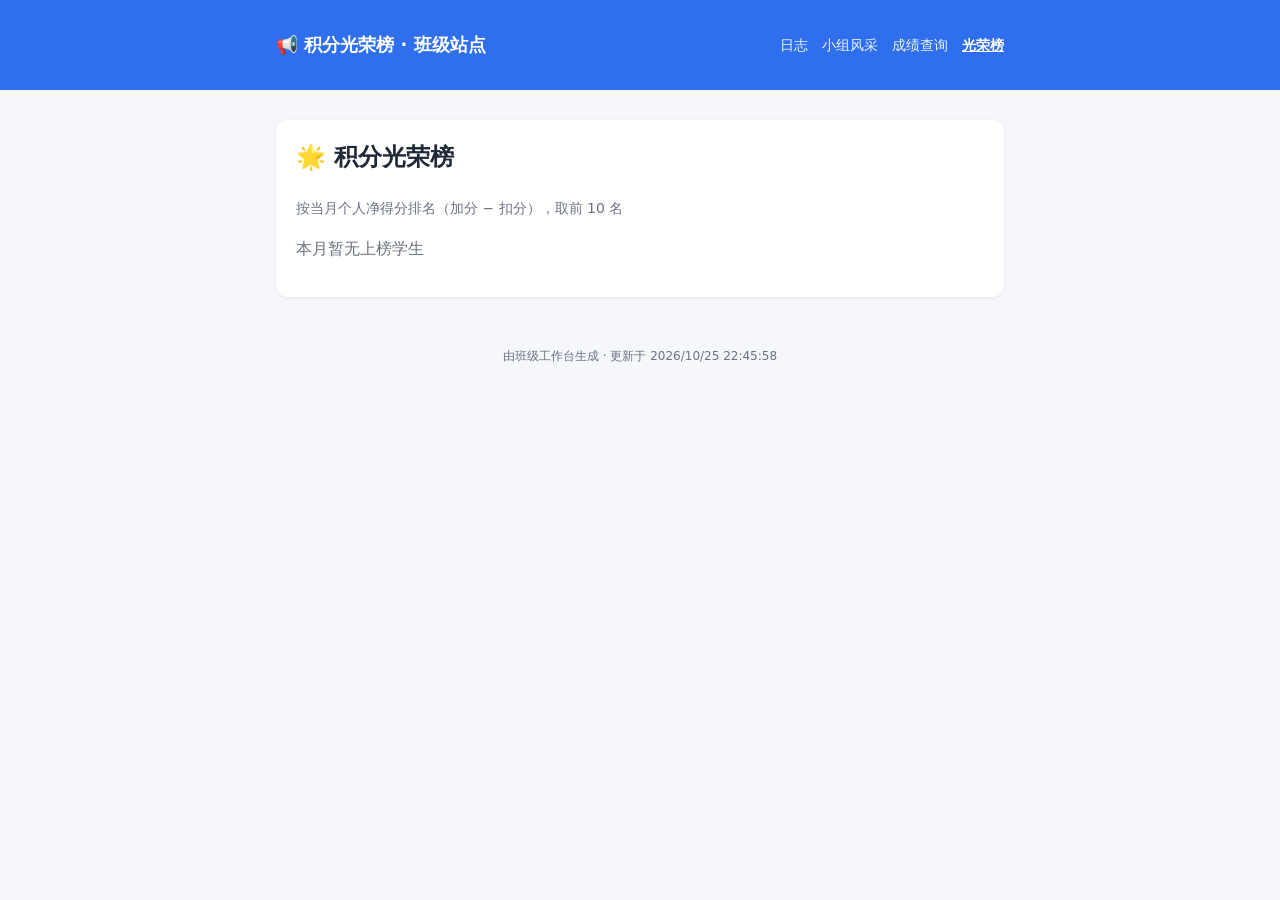
<file: site/honors.html>
<!DOCTYPE html>
<html lang="zh-CN">
<head>
<meta charset="UTF-8">
<meta name="viewport" content="width=device-width, initial-scale=1">
<title>积分光荣榜 · 班级站点</title>
<link rel="icon" href="data:,">
<link rel="stylesheet" href="assets/style.css">
</head>
<body>
<header class="site"><div class="wrap"><h1>📢 积分光荣榜 · 班级站点</h1><nav class="site"><a href="index.html" >日志</a><a href="groups.html" >小组风采</a><a href="scores.html" >成绩查询</a><a href="honors.html" class="on">光荣榜</a></nav></div></header>
<div class="wrap">
<div class="card">
<h2 style="margin-top:0">🌟 积分光荣榜</h2>
<p style="color:var(--muted);font-size:14px">按当月个人净得分排名（加分 − 扣分），取前 10 名</p>
<p style="color:var(--muted)">本月暂无上榜学生</p>
</div>
</div>
<footer class="site">由班级工作台生成 · 更新于 2026/10/25 22:45:58</footer>
</body>
</html>
</file>
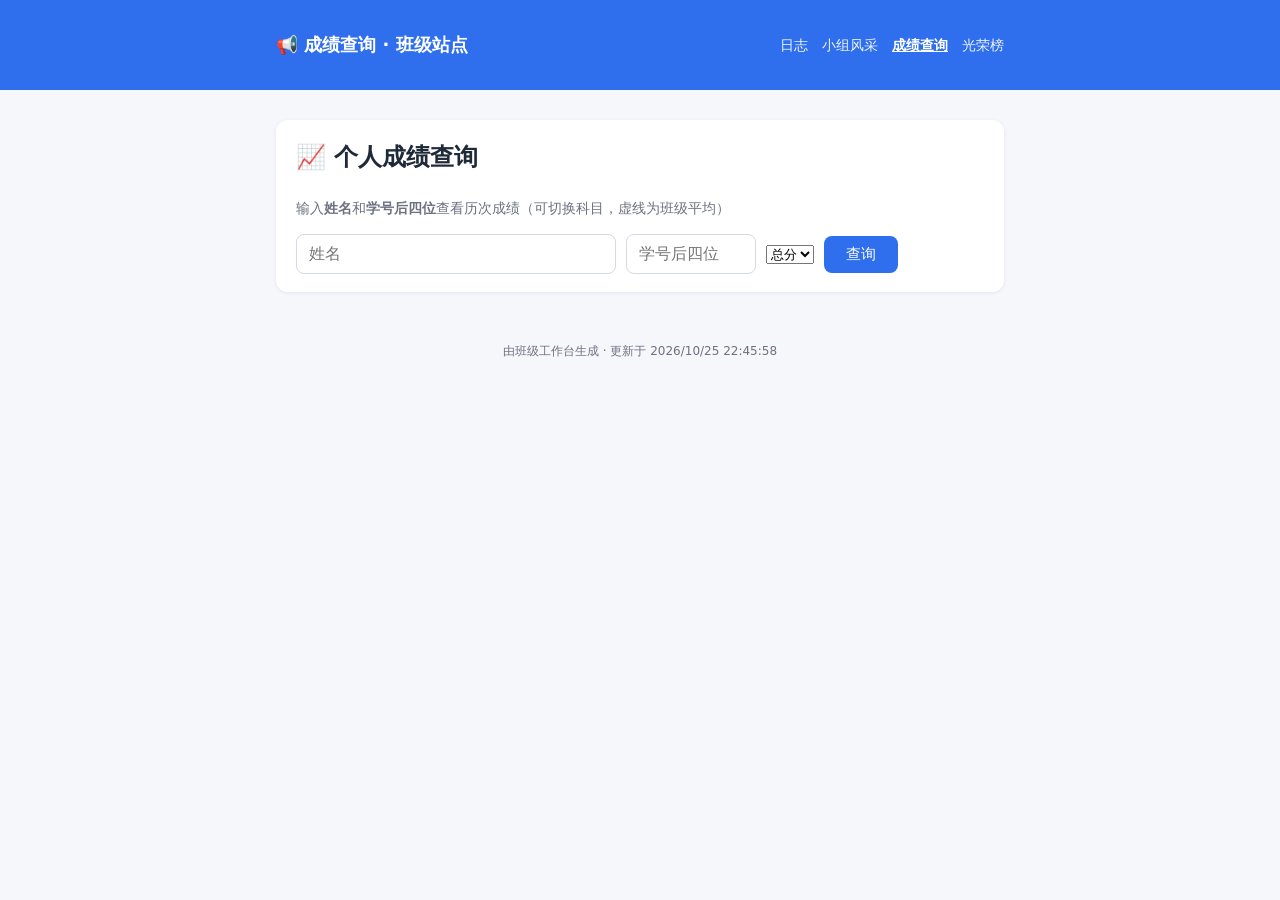
<file: site/scores.html>
<!DOCTYPE html>
<html lang="zh-CN">
<head>
<meta charset="UTF-8">
<meta name="viewport" content="width=device-width, initial-scale=1">
<title>成绩查询 · 班级站点</title>
<link rel="icon" href="data:,">
<link rel="stylesheet" href="assets/style.css">
</head>
<body>
<header class="site"><div class="wrap"><h1>📢 成绩查询 · 班级站点</h1><nav class="site"><a href="index.html" >日志</a><a href="groups.html" >小组风采</a><a href="scores.html" class="on">成绩查询</a><a href="honors.html" >光荣榜</a></nav></div></header>
<div class="wrap">
<div class="card">
<h2 style="margin-top:0">📈 个人成绩查询</h2>
<p style="color:var(--muted);font-size:14px">输入<b>姓名</b>和<b>学号后四位</b>查看历次成绩（可切换科目，虚线为班级平均）</p>
<div style="display:flex;gap:10px;flex-wrap:wrap;align-items:center">
  <input class="q" id="q" placeholder="姓名" autocomplete="off">
  <input class="q" id="t4" placeholder="学号后四位" maxlength="8" autocomplete="off" style="max-width:130px">
  <select id="subj" class="q" style="max-width:130px" onchange="query()"><option value="_t">总分</option><option value="语文">语文</option><option value="数学">数学</option><option value="英语">英语</option><option value="物理">物理</option><option value="化学">化学</option><option value="生物">生物</option><option value="政治">政治</option><option value="历史">历史</option><option value="地理">地理</option></select>
  <button class="btn" onclick="query()">查询</button>
</div>
<div id="result"></div>
</div>
<script src="assets/chart.js"></script>
<script>
const SUBS = ["语文","数学","英语","物理","化学","生物","政治","历史","地理"];
let AVG = null;
function esc(s) { return s.replace(/&/g, "&amp;").replace(/</g, "&lt;"); }
async function keyOf(name, tail) {
  const buf = await crypto.subtle.digest("SHA-256", new TextEncoder().encode(name + "|" + tail));
  return [...new Uint8Array(buf)].map((b) => b.toString(16).padStart(2, "0")).join("").slice(0, 16);
}
async function loadAvg() {
  if (!AVG) AVG = await (await fetch("data/avg.json")).json();
  return AVG;
}
async function query() {
  const name = document.getElementById("q").value.trim();
  const tail = document.getElementById("t4").value.trim();
  const key = document.getElementById("subj").value;
  const box = document.getElementById("result");
  if (!name || !tail) { box.innerHTML = '<p style="margin-top:14px">请输入姓名和学号后四位</p>'; return; }
  const r = await fetch("data/s/" + (await keyOf(name, tail)) + ".json");
  if (!r.ok) { box.innerHTML = '<p style="margin-top:14px">未找到该同学，请确认姓名和学号后四位</p>'; return; }
  const found = await r.json();
  const list = Array.isArray(found) ? found : [found];
  const stu = list[0];
  const db = await loadAvg();
  const mine = db.exams.map((e) => stu.scores[e.id] ? stu.scores[e.id][key] : null);
  const cls = db.exams.map((e) => (db.avg[e.id] || {})[key]);
  const rows = db.exams.map((e) => {
    const per = stu.scores[e.id] || {};
    const cells = SUBS.map((s) => "<td>" + (per[s] == null ? "—" : per[s]) + "</td>").join("");
    return '<tr><td>' + esc(e.title) + '</td><td>' + esc(e.date) + '</td>' + cells +
      '<td><b>' + (per._t == null ? "—" : per._t) + '</b></td></tr>';
  }).join("");
  box.innerHTML =
    '<div style="margin-top:16px"><b>' + esc(stu.name) + '</b>（学号 ' + esc(stu.id) + '）' +
    (list.length > 1 ? '<span class="meta">存在多条匹配，显示第一条</span>' : '') + '</div>' +
    '<div id="chart"></div>' +
    '<div style="overflow-x:auto"><table class="score-table"><thead><tr><th>考试</th><th>日期</th><th>语文</th><th>数学</th><th>英语</th><th>物理</th><th>化学</th><th>生物</th><th>政治</th><th>历史</th><th>地理</th><th>总分</th></tr></thead><tbody>' + rows + '</tbody></table></div>';
  document.getElementById("chart").innerHTML = ChartLib.line({
    w: 680, h: 260,
    series: [
      { name: key === "_t" ? "我的总分" : "我的" + key, color: "#2f6fed", points: mine, dashed: false },
      { name: "班级平均", color: "#f59e0b", points: cls, dashed: true },
    ],
    xLabels: db.exams.map((e) => e.title),
  });
}
for (const id of ["q", "t4"]) {
  document.getElementById(id).addEventListener("keydown", (ev) => { if (ev.key === "Enter") query(); });
}
</script>
</div>
<footer class="site">由班级工作台生成 · 更新于 2026/10/25 22:45:58</footer>
</body>
</html>
</file>
<file: site/assets/style.css>
:root{--blue:#2f6fed;--ink:#1f2937;--muted:#6b7280;--bg:#f5f7fb;--card:#fff;--radius:12px}
*{box-sizing:border-box}body{margin:0;font-family:system-ui,-apple-system,"PingFang SC","Microsoft YaHei",sans-serif;color:var(--ink);background:var(--bg);line-height:1.65}
.wrap{max-width:760px;margin:0 auto;padding:16px}
header.site{background:var(--blue);color:#fff;padding:14px 16px}
header.site .wrap{display:flex;align-items:center;justify-content:space-between;flex-wrap:wrap;gap:8px}
header.site h1{font-size:18px;margin:0}
nav.site a{color:#fff;text-decoration:none;margin-left:14px;font-size:14px;opacity:.92}
nav.site a:hover{opacity:1;text-decoration:underline}
nav.site a.on{opacity:1;font-weight:600;text-decoration:underline}
.card{background:var(--card);border-radius:var(--radius);padding:18px 20px;margin:14px 0;box-shadow:0 1px 4px rgba(15,35,80,.07)}
.post-item{display:flex;gap:14px;align-items:flex-start}
.post-date{flex:none;width:56px;text-align:center;background:#eef3ff;color:var(--blue);border-radius:10px;padding:6px 0;font-weight:600}
.post-date .d{font-size:20px;display:block;line-height:1.1}
.post-date .m{font-size:11px}
.post-item h2{margin:0 0 6px;font-size:17px}
.post-item h2 a{color:var(--ink);text-decoration:none}
.post-item p{margin:0;color:var(--muted);font-size:14px}
article.md h2{font-size:20px}article.md h3{font-size:17px}article.md h4{font-size:15px}
article.md img{max-width:100%;border-radius:8px}
article.md pre{background:#0f172a;color:#e2e8f0;padding:12px 14px;border-radius:8px;overflow-x:auto;font-size:13px}
article.md code{background:#eef1f6;padding:1px 5px;border-radius:4px;font-size:.92em}
article.md pre code{background:none;padding:0}
article.md blockquote{margin:10px 0;padding:6px 14px;border-left:3px solid var(--blue);background:#f2f6ff;color:#374151}
.meta{color:var(--muted);font-size:13px;margin:4px 0 14px}
.chip{display:inline-block;background:#eef3ff;color:#2b5fd9;border-radius:999px;padding:2px 12px;margin:2px 4px 2px 0;font-size:13px}
.chip.leader{background:#fff4e0;color:#b45309}
.btn{display:inline-block;background:var(--blue);color:#fff;border:none;border-radius:8px;padding:9px 22px;font-size:15px;cursor:pointer}
.btn:active{transform:translateY(1px)}
input.q{font-size:16px;padding:10px 12px;border:1px solid #d4dae3;border-radius:8px;width:100%;max-width:320px}
.score-table{width:100%;border-collapse:collapse;font-size:14px;margin-top:10px}
.score-table th,.score-table td{border-bottom:1px solid #edf0f4;padding:7px 8px;text-align:left}
.score-table th{color:var(--muted);font-weight:500}
.badge-off{background:#fdeaea;color:#c0392b;border-radius:6px;padding:2px 8px;font-size:12px}
.honor-cards{display:flex;gap:12px;justify-content:center;flex-wrap:wrap;margin:16px 0}
.honor-card{background:#fff;border-radius:12px;padding:16px 20px;text-align:center;box-shadow:0 1px 4px rgba(15,35,80,.07);min-width:96px;border:1px solid #eef1f6}
.honor-card .m{font-size:30px;line-height:1.2}
.honor-card .n{font-weight:700;font-size:16px;margin-top:2px}
.honor-card .s{color:#b45309;font-weight:700;font-size:14px}
footer.site{color:var(--muted);font-size:12px;text-align:center;padding:20px 0 28px}
</file>
